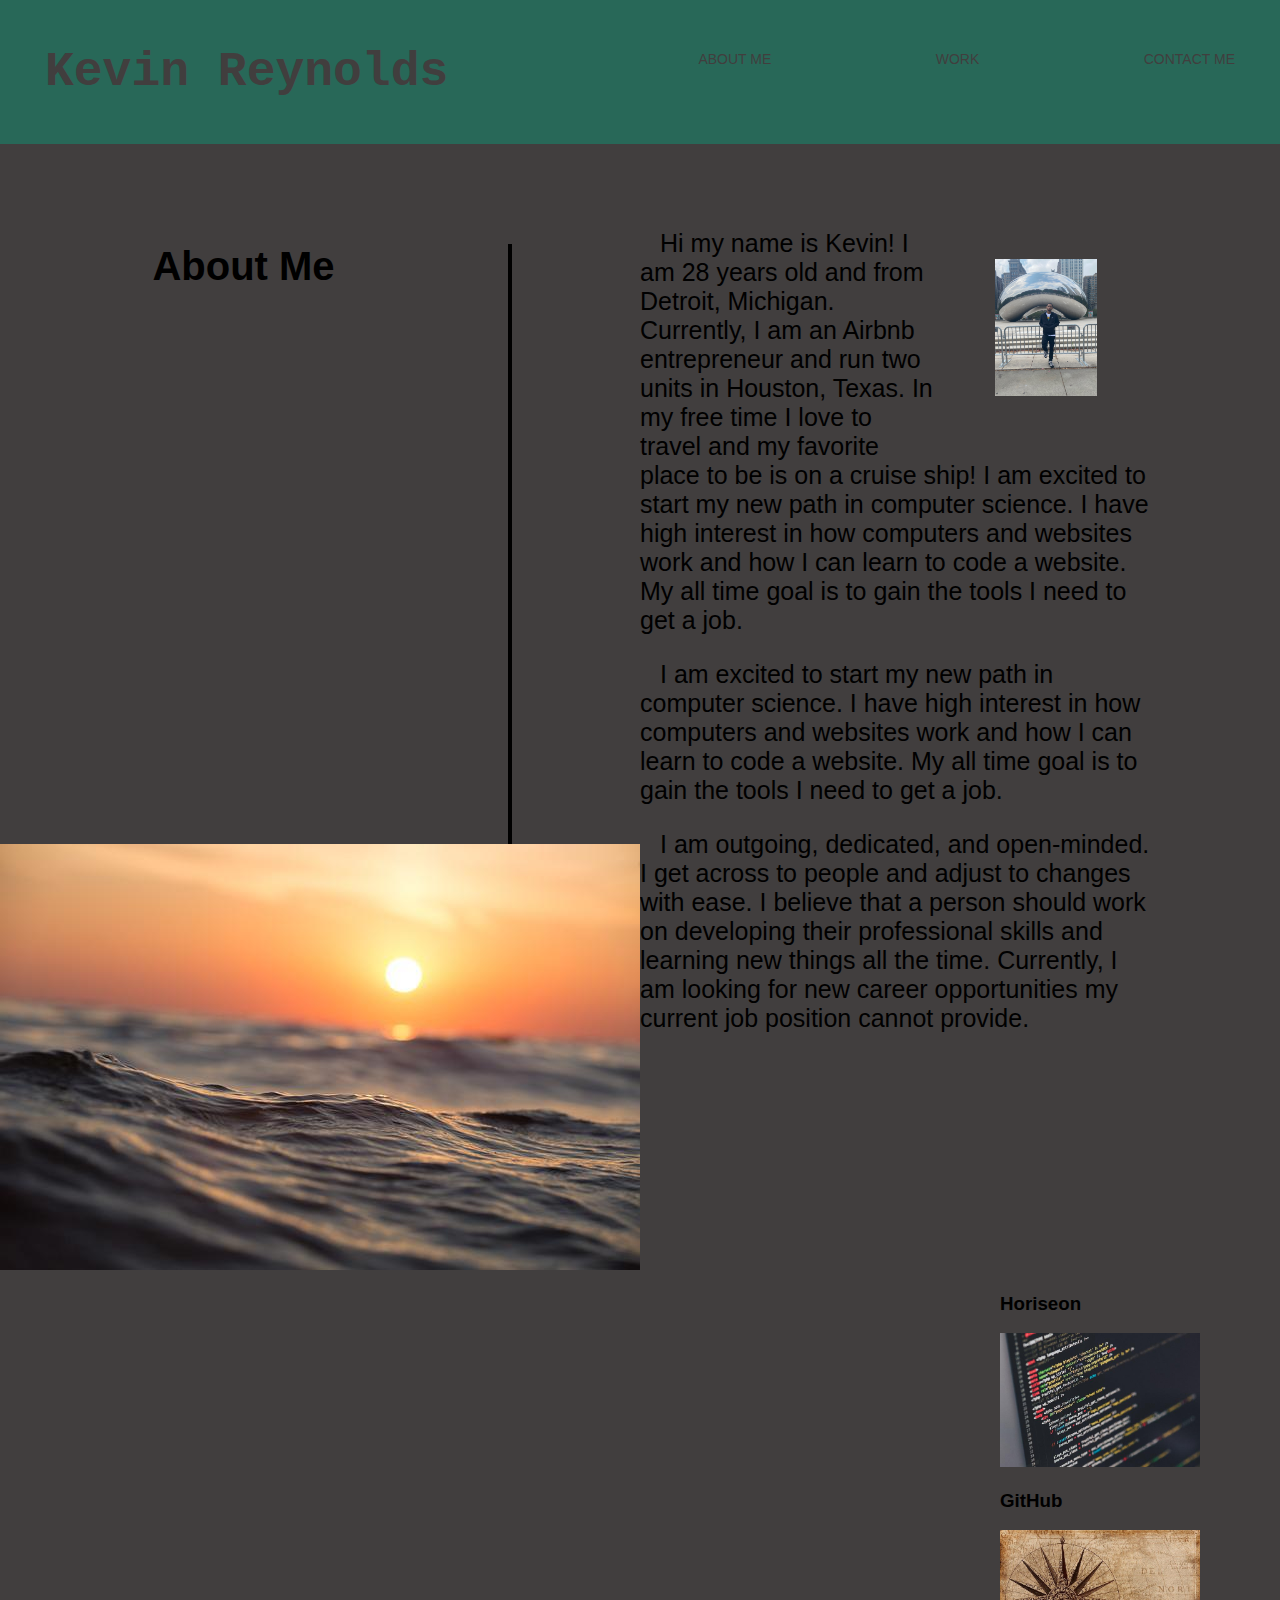
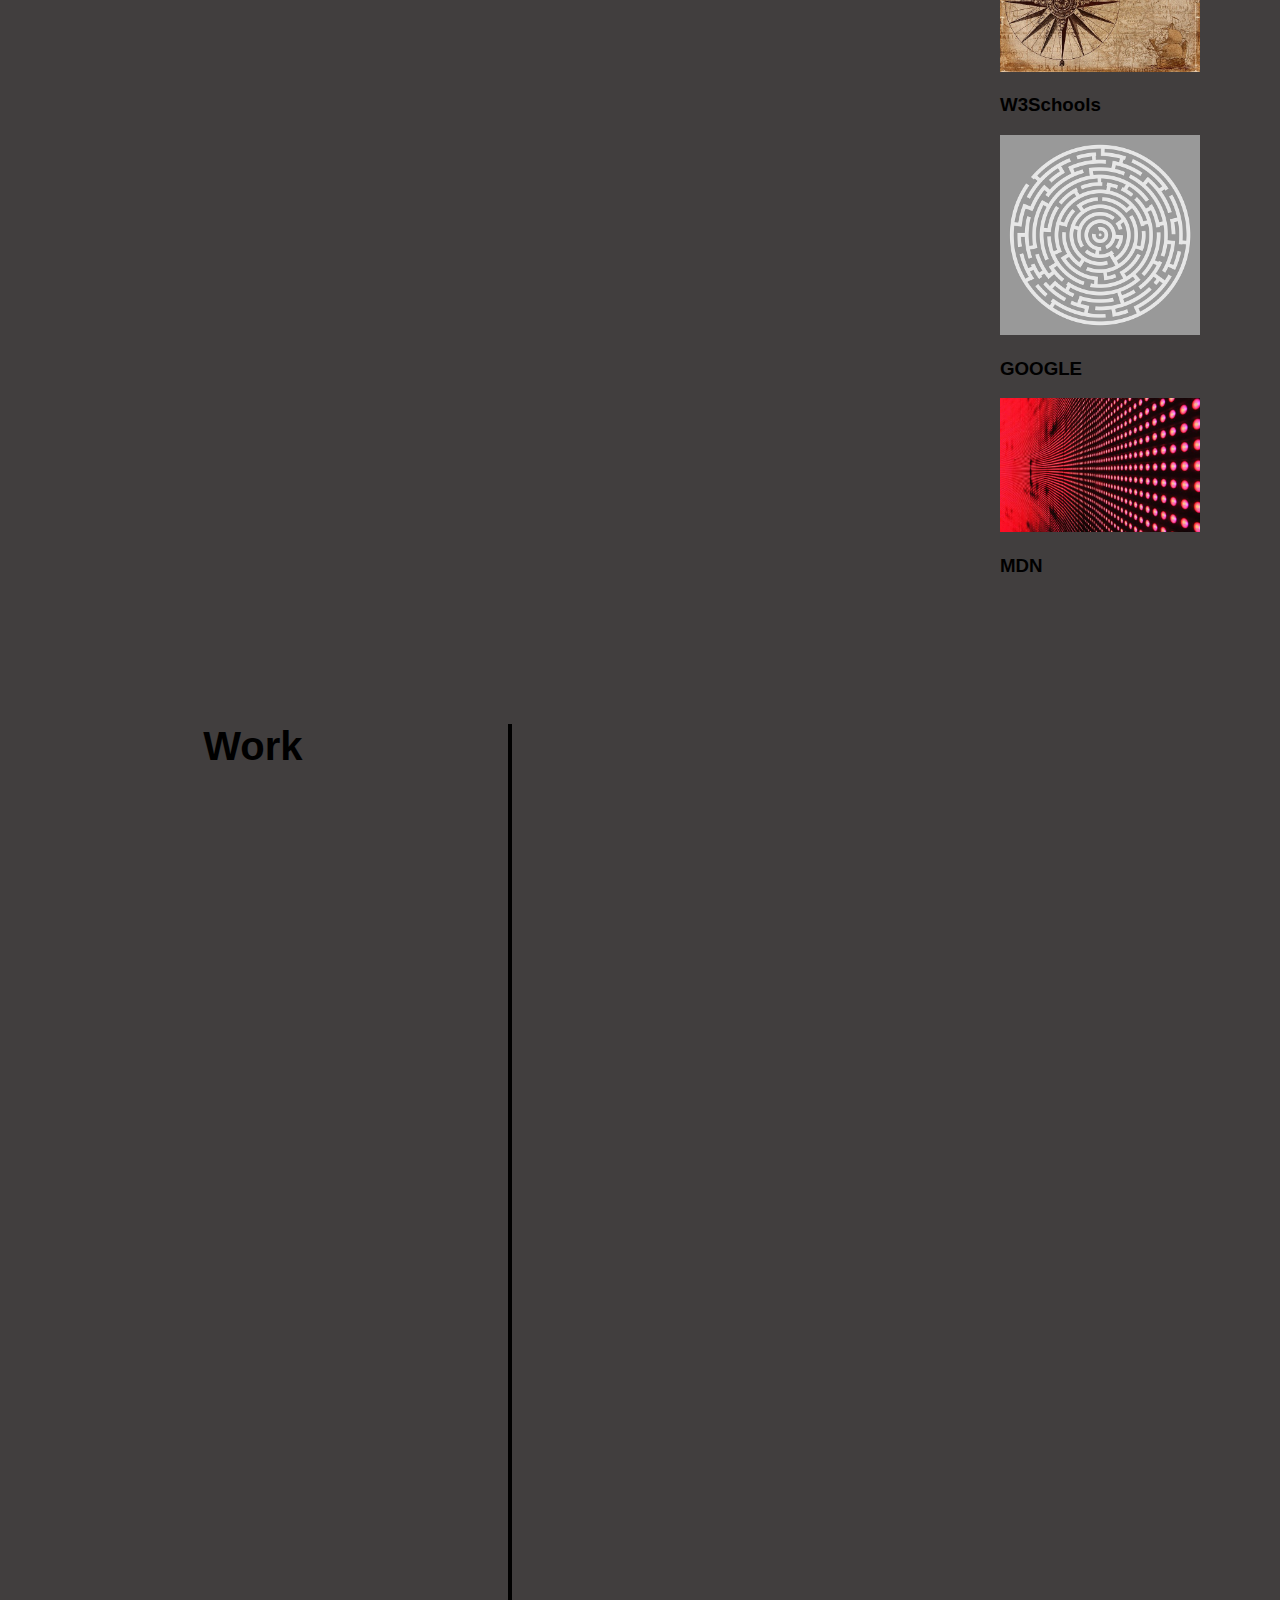
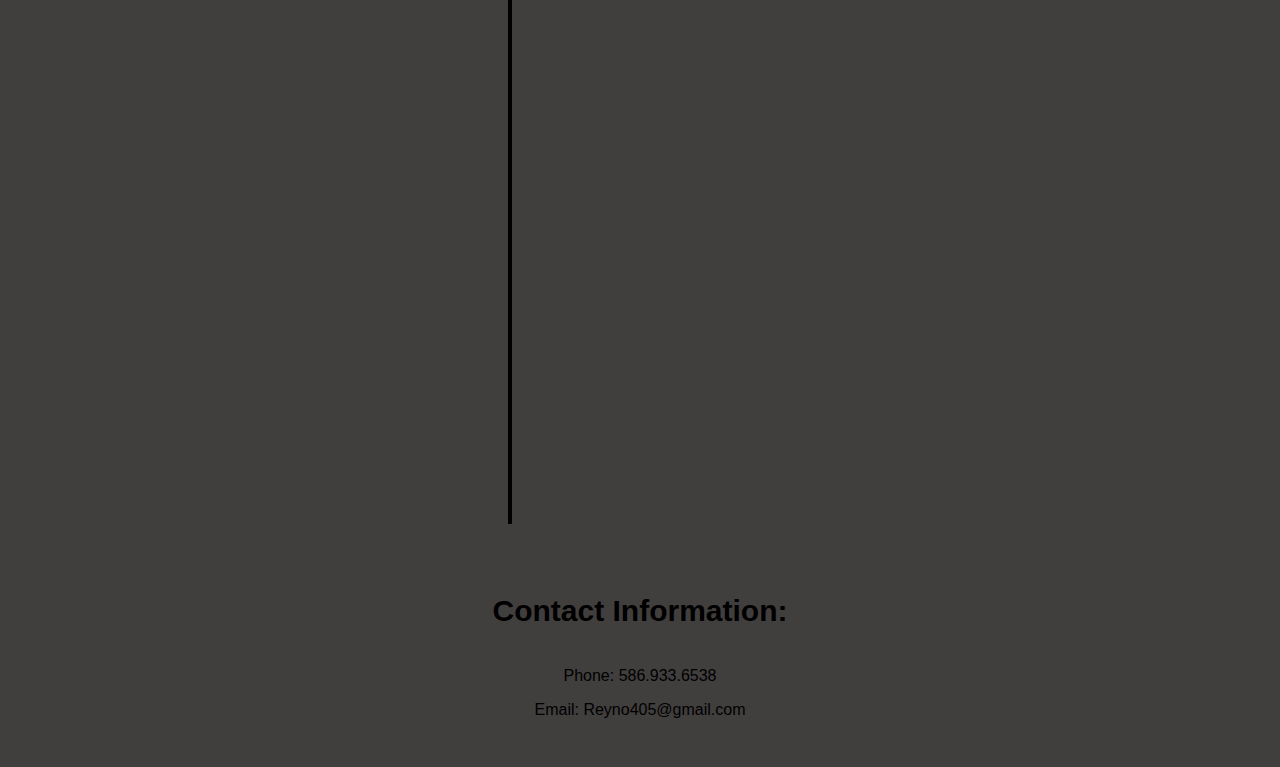
<file: INDEX.html>
<!DOCTYPE html>
<html lang="en-US">
<head>
  <meta charset="UTF-8">

  <link rel="stylesheet" href="first.css">
  <title>Kevin Portfolio</title>
</head>

    <nav>
        <ul> 
      <li><a href="#about-me">About Me</a></li>
      <li><a href="#work">Work</a></li>
      <li><a href="#contact-me">Contact Me</a></li>
        </ul>  
    </nav>
<header>
    <h1>Kevin Reynolds</h1>
        
</header>

    
<body>   
    <div id="about-me" class="about-me">
            <img id="me" src="images\IMG_2300.jpg" alt="profile picture of me">
            <p>Hi my name is Kevin! I am 28 years old and from Detroit, Michigan. Currently, I am an Airbnb entrepreneur and run two units in Houston, Texas. In my free time I love to travel and my favorite place to be is on a cruise ship! I am excited to start my new path in computer science. I have high interest in how computers and websites work and how I can learn to code a website. My all time goal is to gain the tools I need to get a job.</p>
            <p>I am excited to start my new path in computer science. I have high interest in how computers and websites work and how I can learn to code a website. My all time goal is to gain the tools I need to get a job.</p>
            <p>I am outgoing, dedicated, and open-minded. I get across to people and adjust to changes with ease. I believe that a person should work on developing their professional skills and learning new things all the time. Currently, I am looking for new career opportunities my current job position cannot provide.</p>
    </div>
    <div class="about-title clearfix">
        <h1>About Me</h1>
        
    </div>
    
    <div class="waves">
            <a href="https://reyno405.github.io/Horiseon-porject-1/"><img id="first" src="images\ocean-gd1f508ea7_640.jpg" alt="pic of a sunset and water wake"></a>
            
    </div>

    <div class="boxes-1" id="work">
            <h3>Horiseon</h3>
            <a href="https://github.com/reyno405"><img id="second" src="images\code-g59fd5abd0_640.jpg" alt="picture of a laptop with code sctipt"></a>
            <h3>GitHub</h3>
            <a href="https://www.w3schools.com/"><img id="second" src="images\compass-g6f2816b70_640.jpg" alt="picture of a compass"></a>
            <h3>W3Schools</h3>
            <a href="https://www.google.com/"><img id="second" src="images\maze-gb76a8ed08_640.png" alt="this is a picture of a maze"></a>
            <h3>GOOGLE</h3>
            <a href="https://developer.mozilla.org/en-US/"><img id="second" src="images\structure-gae2dd2a3a_640.jpg" alt="picture of led light bulbs on a wall"></a>
            <h3>MDN</h3>
    </div>
    <div class="about-work clearfix">
            <h1>Work</h1>
    </div>   
    
    
    
</body>
    
   
<div class="footer" id="contact-me">
    <h4>Contact Information:</h4>
    <p>Phone: 586.933.6538</p>
    <p>Email: Reyno405@gmail.com</p>

    
    
</div>
    </html>




























</body>




</body>
</file>
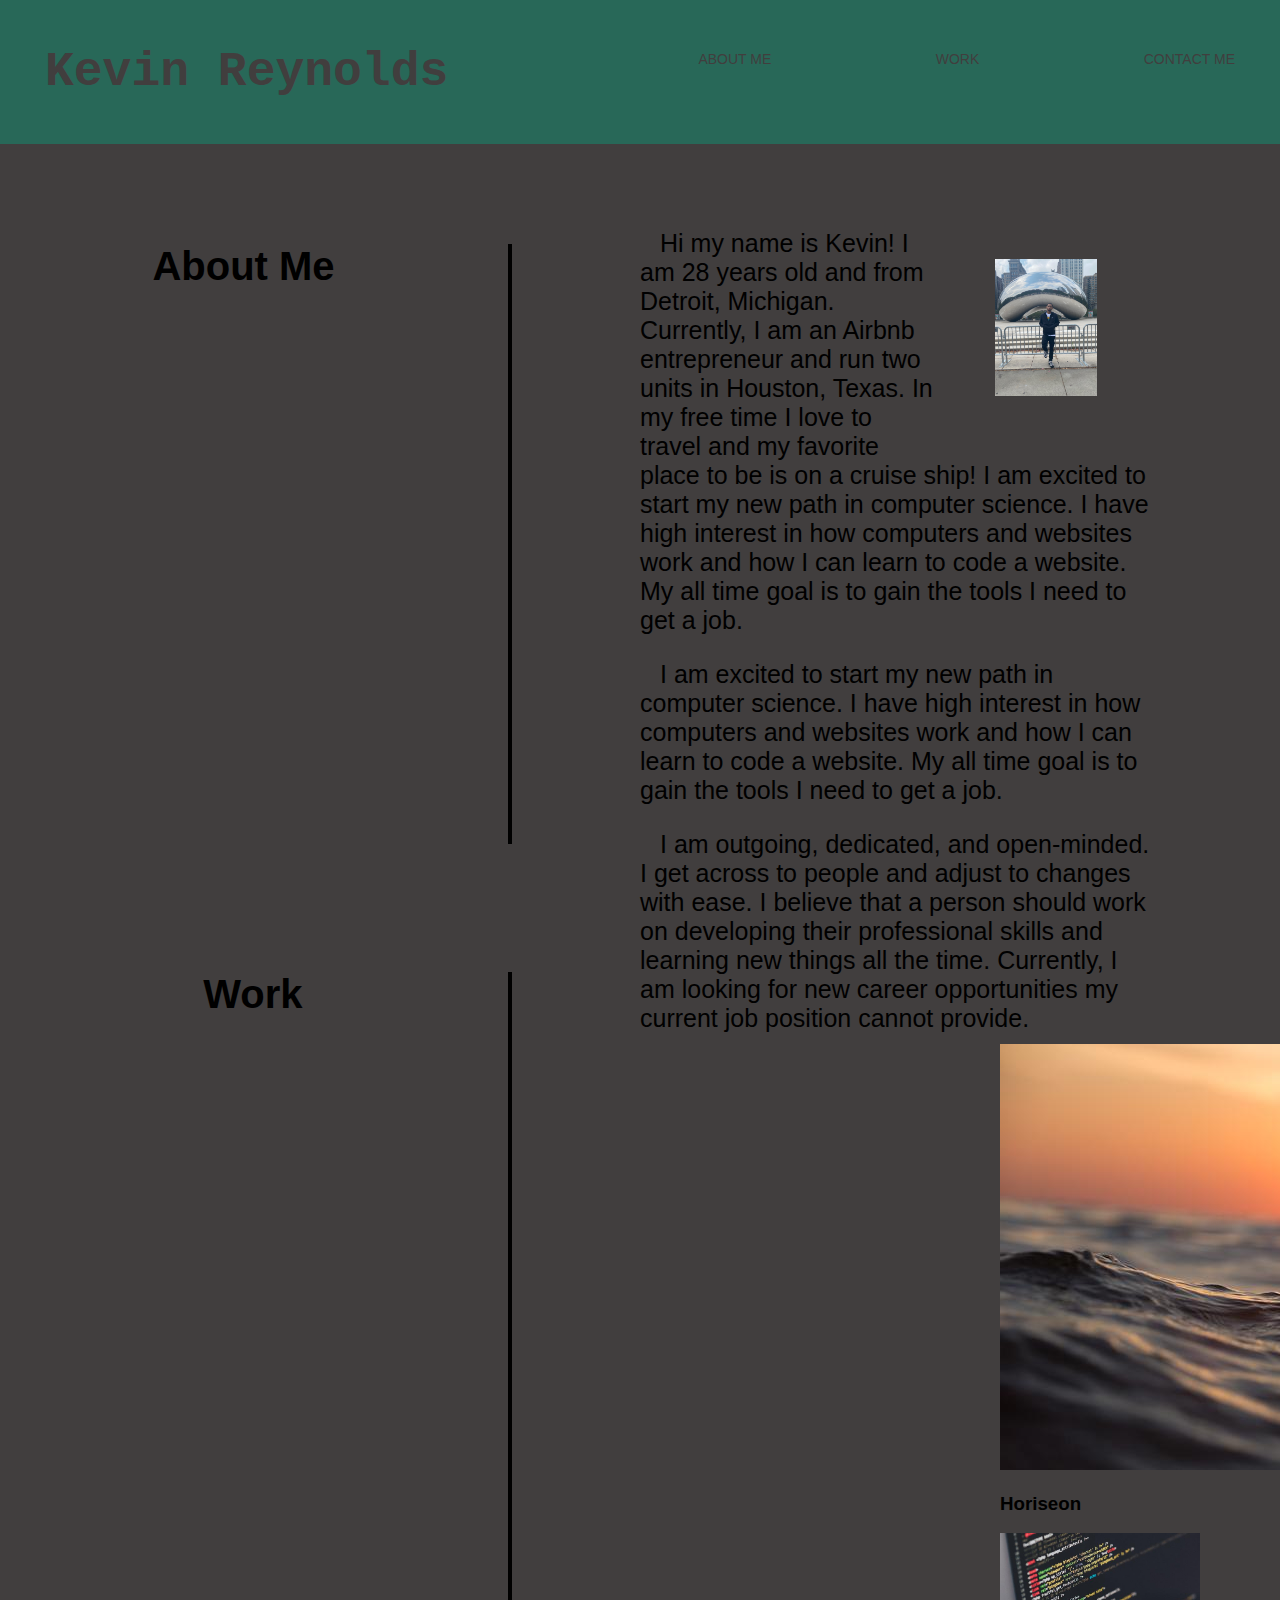
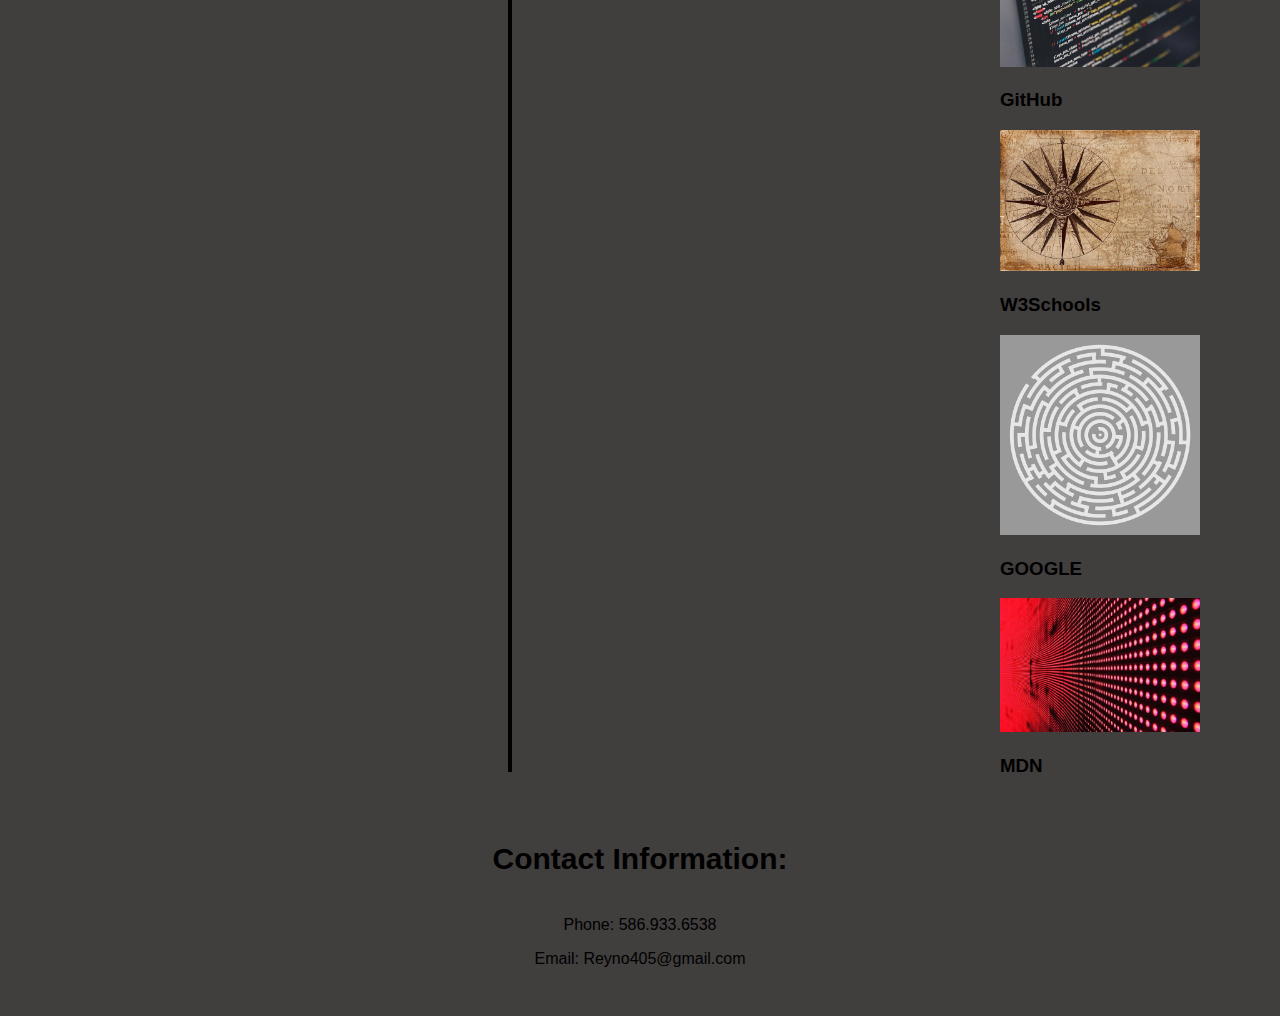
<file: first.html>
<!DOCTYPE html>
<html lang="en-US">
<head>
  <meta charset="UTF-8">
  <meta name="viewport" content="width=device-width, initial-scale=1.0">
  <link rel="stylesheet" href="first.css">
</head>

<nav>
    <ul> 
      <li><a href="#about-me">About Me</a></li>
      <li><a href="#work">Work</a></li>
      <li><a href="#contact-me">Contact Me</a></li>
  </ul>  
</nav>
<header>
    <h1>Kevin Reynolds</h1>
        
</header>

    
<body>   
    <div id="about-me" class="about-me">
            <img id="me" src="images\IMG_2300.jpg" alt="profile picture of me">
            <p>Hi my name is Kevin! I am 28 years old and from Detroit, Michigan. Currently, I am an Airbnb entrepreneur and run two units in Houston, Texas. In my free time I love to travel and my favorite place to be is on a cruise ship! I am excited to start my new path in computer science. I have high interest in how computers and websites work and how I can learn to code a website. My all time goal is to gain the tools I need to get a job.</p>
            <p>I am excited to start my new path in computer science. I have high interest in how computers and websites work and how I can learn to code a website. My all time goal is to gain the tools I need to get a job.</p>
            <p>I am outgoing, dedicated, and open-minded. I get across to people and adjust to changes with ease. I believe that a person should work on developing their professional skills and learning new things all the time. Currently, I am looking for new career opportunities my current job position cannot provide.</p>
    </div>
    <div class="about-title clearfix">
        <h1>About Me</h1>
        
    </div>
    
        <div class="about-work clearfix">
            <h1>Work</h1>   
    
    
    <section class="boxes-1" id="work">
            <a href="https://reyno405.github.io/Horiseon-porject-1/"><img id="first" src="images\ocean-gd1f508ea7_640.jpg" alt="pic of a sunset and water wake"></a>
            <h3>Horiseon</h3>
            <div class="boxes-2">
            <a href="https://github.com/reyno405"><img id="second" src="images\code-g59fd5abd0_640.jpg" alt="picture of a laptop with code sctipt"></a>
            <h3>GitHub</h3>
            <a href="https://www.w3schools.com/"><img id="second" src="images\compass-g6f2816b70_640.jpg" alt="picture of a compass"></a>
            <h3>W3Schools</h3>
            <a href="https://www.google.com/"><img id="second" src="images\maze-gb76a8ed08_640.png" alt="this is a picture of a maze"></a>
            <h3>GOOGLE</h3>
            <a href="https://developer.mozilla.org/en-US/"><img id="second" src="images\structure-gae2dd2a3a_640.jpg" alt="picture of led light bulbs on a wall"></a>
            <h3>MDN</h3>
            </div>
        </div>
    </section>
    
</body>
    
   
<section class="footer" id="contact-me">
    <h4>Contact Information:</h4>
    <p>Phone: 586.933.6538</p>
    <p>Email: Reyno405@gmail.com</p>

    
    
</section>
    </html>




























</body>




</body>
</file>
<file: first.css>
/*these will be the repeated colors through out the css script*/
:root {
    --grey: rgb(65, 62, 62)
}

* {
    box-sizing: border-box;
    font-family: Arial, Helvetica, sans-serif  
}

/*this will be the name kevin reynolds at the top of the screen*/
header h1 {
    font-family: monospace;
    display: inline-block;
    font-size: 48px;
    color: var(--grey);
     margin: 45px
}

header {
    background: #08a07a6e;
    font-weight: 400;
    font-size: 30px;
}

header::after {
    content:'';
    display: table;
    clear:both;
}

.about-me {
    font-size: 25px;
    float: right;
    width:50%;
    padding-right: 10%;
    margin-top: 60px;
    text-indent: 20px;
   
}

 /*this is the size of the profile image*/
#me {
    width: 20%;
    float: right;
    margin: 55px;
    
}

/*sizing of the about me title on the side with its border-right*/
.about-title {
    margin-top: 100px;
    border-right: 4px solid black;
    height: 600px;
    width: 40%;

}

.about-work {
    margin-top: 10%;
    border-right: 4px solid black;
    height: 1400px;
    width: 40%;

}

.about-title h1 {
    font-size: 40px;
    margin-left: 30%;
    margin-top: 30px;
}

.about-work h1 {
    font-size: 40px;
    margin-left: 40%;
    margin-top: 30px;
}

.clearfix::after {
    content: "";
    clear: both;
    display: block;
  }

nav {
    float: right;
   
}


nav ul {
    margin: 0%;
    padding: 0;
    list-style: none;
}

/*these are the top navigation tags that take you through out the page*/
nav li {
    display: inline-block;
    margin-left: 70px;
    padding: 45px;
    position: relative;
   
}

nav a {
    color: var(--grey);
    text-decoration: none;
    text-transform: uppercase;
    font-size: 14px;
}

nav a:hover {
    color: rgb(188, 190, 188);

}

/*this allows a hover bar to come across the top of which ever navigation key your over*/
nav a::before {
    content: '';
    display: block;
    height: 5px;
    background-color:  var(--grey);
    position: relative;
    top: 0;
    width: 0%;

    transition: all ease-in-out 200ms;
}

nav a:hover::before {
    width: 100%;
}

body {
    margin: 0;
    background: var(--grey);
    font-weight: 400 ;   
}
.boxes-container {
    width: 50%;
    flex-wrap: wrap;
}

.boxes-1 {
    margin-left: 1000px;
    width: 75%;
    display: inline-block;
    
   
}
.boxes-2 {
    float: left;
}



#second {
    width: 200px
    

}

.footer {
    padding: 30px;
    clear: both;
    font-family: 'Trebuchet MS', 'Lucida Sans Unicode', 'Lucida Grande', 'Lucida Sans', Arial, sans-serif;
    text-align: center;
     
}

.footer h4 {
    font-size: 30px;
    
}


@media screen and (max-width:1547px){
.boxes-1 {
    flex-wrap: wrap;
    
}
</file>
